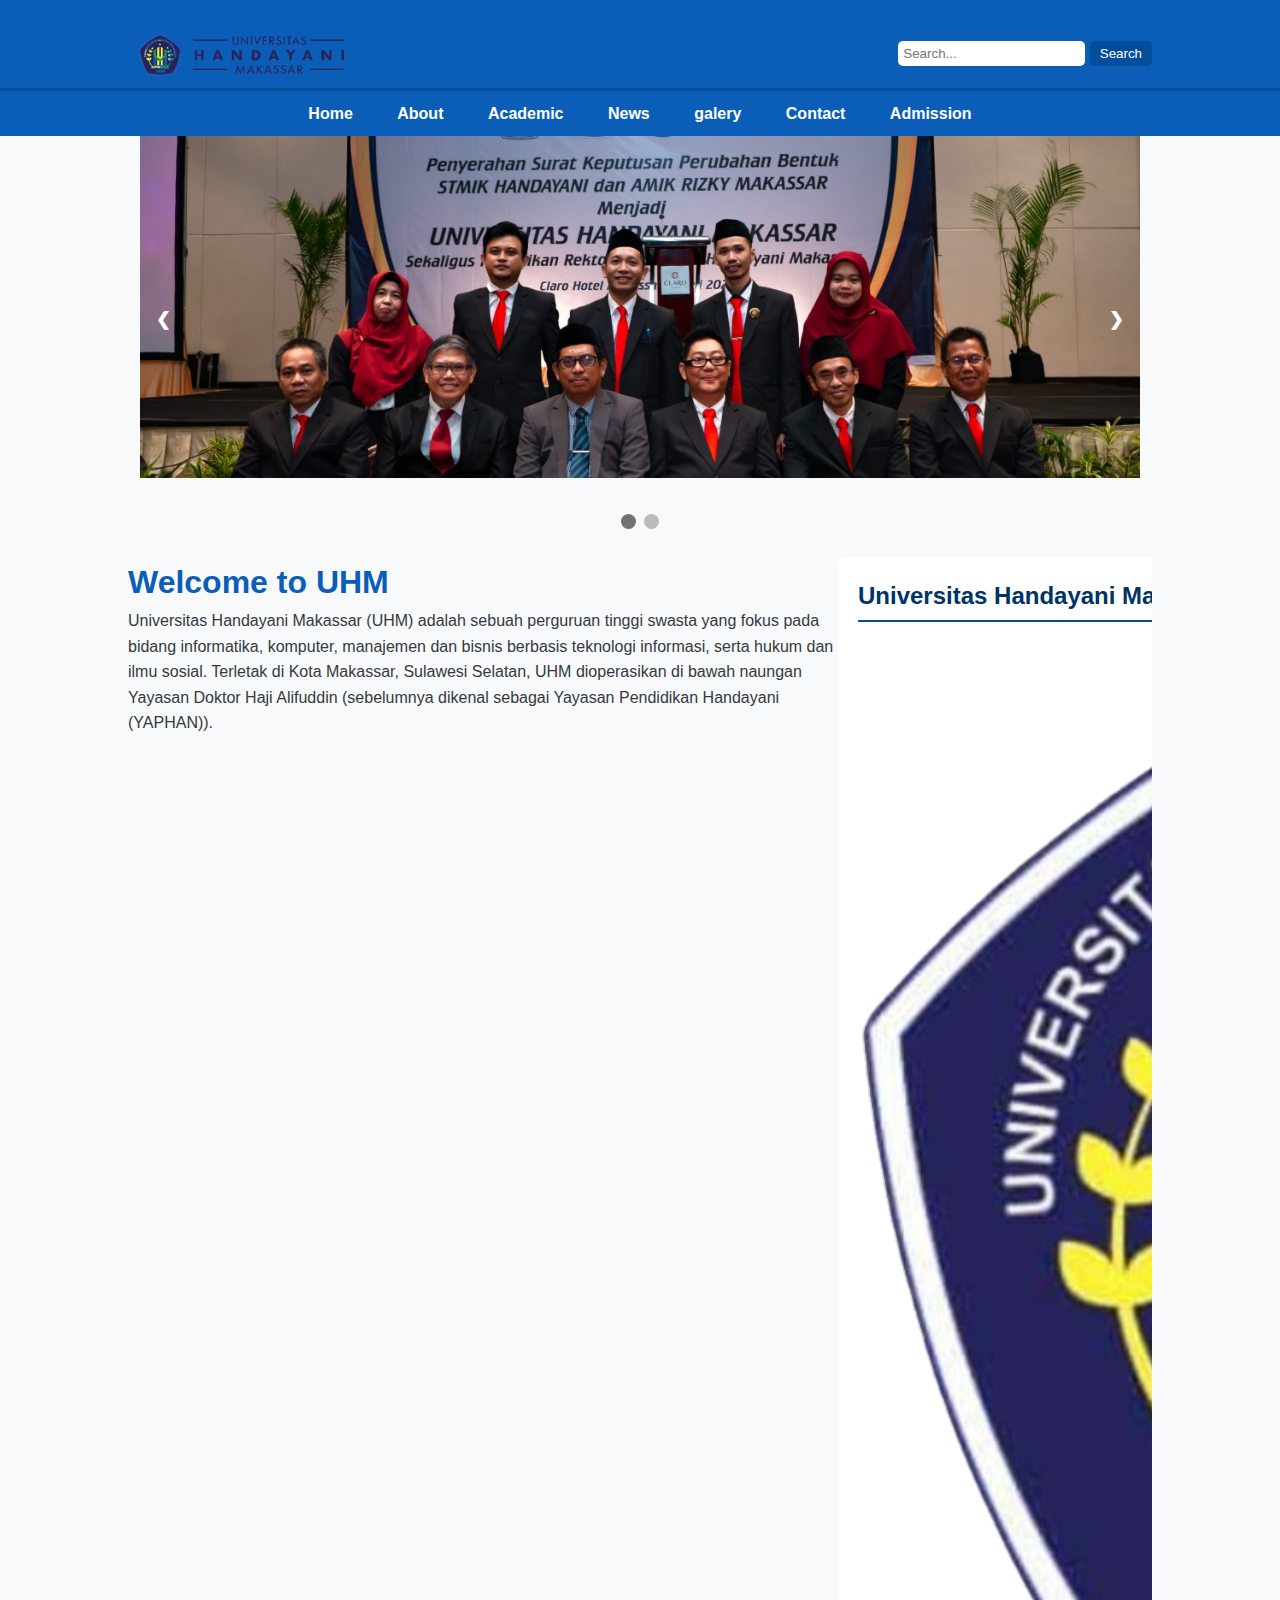
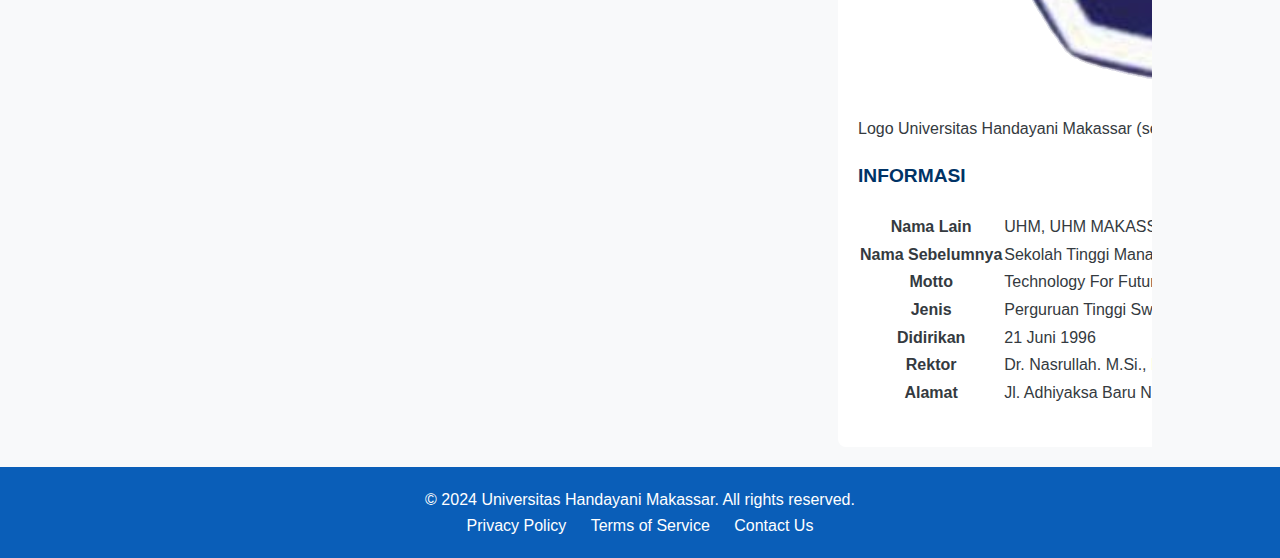
<file: index.html>
<!DOCTYPE html>
<html lang="en">
<head>
    <meta charset="UTF-8">
    <meta name="viewport" content="width=device-width, initial-scale=1.0">
    <title>UHM - Universitas Handayani Makassar</title>
    <link rel="stylesheet" href="styles.css">
</head>
<body>

    <header>
        <div class="container">
            <div class="logo">
                <a href="#"><img src="mainlogo.png" alt="UHM Logo"></a>
            </div>
            <div class="search-bar">
                <input type="text" placeholder="Search...">
                <button>Search</button>
            </div>
        </div>
    </header>

    <nav>
        <div class="container">
            <ul>
                <li><a href="index.html">Home</a></li>
                <li><a href="About/About.html">About</a></li>
                 <li><a href="Program Studi/akademik.html">Academic</a></li>
                <li><a href="#">News</a></li>
                <li><a href="#">galery</a></li>
                <li><a href="#">Contact</a></li>
                <li><a href="Pendaftaran/Pendaftaran.html">Admission</a></li>
            </ul>
        </div>
    </nav>

    <div class="slideshow-container">
        <div class="mySlides fade">
            <img src="AIM-07370-1170x400.jpg" style="width:100%">
        </div>
        <div class="mySlides fade">
            <img src="imgonline-com-ua-CompressToSize-GboxzK4LZUEzKRTO-1170x400.jpg" style="width:100%">
        </div>
        <a class="prev" onclick="plusSlides(-1)">&#10094;</a>
        <a class="next" onclick="plusSlides(1)">&#10095;</a>
    </div>
    <br>
    <div style="text-align:center">
        <span class="dot" onclick="currentSlide(1)"></span>
        <span class="dot" onclick="currentSlide(2)"></span>
    </div>

    <main>
        <div class="container">
            <div class="main-content">
                <h1>Welcome to UHM</h1>
                <p>Universitas Handayani Makassar (UHM) adalah sebuah perguruan tinggi swasta yang fokus pada bidang informatika, komputer, manajemen dan bisnis berbasis teknologi informasi, serta hukum dan ilmu sosial. Terletak di Kota Makassar, Sulawesi Selatan, UHM dioperasikan di bawah naungan Yayasan Doktor Haji Alifuddin (sebelumnya dikenal sebagai Yayasan Pendidikan Handayani (YAPHAN)).</p>
                <div class="videos">
                    <iframe width="350" height="220" src="https://www.youtube.com/embed/lsO5igRUtSo?si=m-Y9_-Y5si8-Tiiv" title="YouTube video player" frameborder="0" allow="accelerometer; autoplay; clipboard-write; encrypted-media; gyroscope; picture-in-picture" allowfullscreen></iframe>
                    <iframe width="350" height="220" src="https://www.youtube.com/embed/pchfuoHCWPA?si=LyMSXcIqsE2FTa37" title="YouTube video player" frameborder="0" allow="accelerometer; autoplay; clipboard-write; encrypted-media; gyroscope; picture-in-picture" allowfullscreen></iframe>
                </div>
            </div>
            <aside class="sidebar">
                <div class="widget">
                    <h2>Universitas Handayani Makassar</h2>
                </div>
                <div class="widget">
                    <a href="https://id.wikipedia.org/wiki/Universitas_Handayani_Makassar" target="_blank">
                    <img src="logo.png" alt="https://id.wikipedia.org/wiki/Universitas_Handayani_Makassar"></a><br>
                    <p>Logo Universitas Handayani Makassar
                        (sejak 2022)</p>
                </div>

                <div class="widget">
                    <h3>INFORMASI</h3>
                </div>

                <div class="widget">
                    <table>
                        <tr>
                            <th>Nama Lain</th>
                            <td>UHM, UHM MAKASSAR</td>
                        </tr>
                        <tr>
                            <th>Nama Sebelumnya</th>
                            <td>Sekolah Tinggi Manajemen
                                Informatika dan Komputer
                                Handayani (STMIK Handayani)</td>
                        </tr>
                        <tr>
                            <th>Motto</th>
                            <td>Technology For Future</td>
                        </tr>
                        <tr>
                            <th>Jenis</th>
                            <td>Perguruan Tinggi Swasta dan
                                Universitas Swasta
                                </td>
                        </tr>
                        <tr>
                            <th>Didirikan</th>
                            <td>21 Juni 1996</td>
                        </tr>
                        <tr>
                            <th>Rektor</th>
                            <td>Dr. Nasrullah. M.Si., M.Kom</td>
                        </tr>
                        <tr>
                            <th>Alamat</th>
                            <td>Jl. Adhiyaksa Baru No. 1,
                                Kelurahan Pandang,
                                Kecamatan Panakkukang,
                                Kota Makassar,
                                Sulawesi Selatan, Indonesia
                                </td>
                        </tr>
                    </table>
                </div>
                
            
            </aside>
        </div>
    </main>

    <footer>
        <div class="container">
            <p>&copy; 2024 Universitas Handayani Makassar. All rights reserved.</p>
            <ul>
                <li><a href="#">Privacy Policy</a></li>
                <li><a href="#">Terms of Service</a></li>
                <li><a href="#">Contact Us</a></li>
            </ul>
        </div>
    </footer>

    <script src="scripts.js"></script>
</body>
</html>
</file>
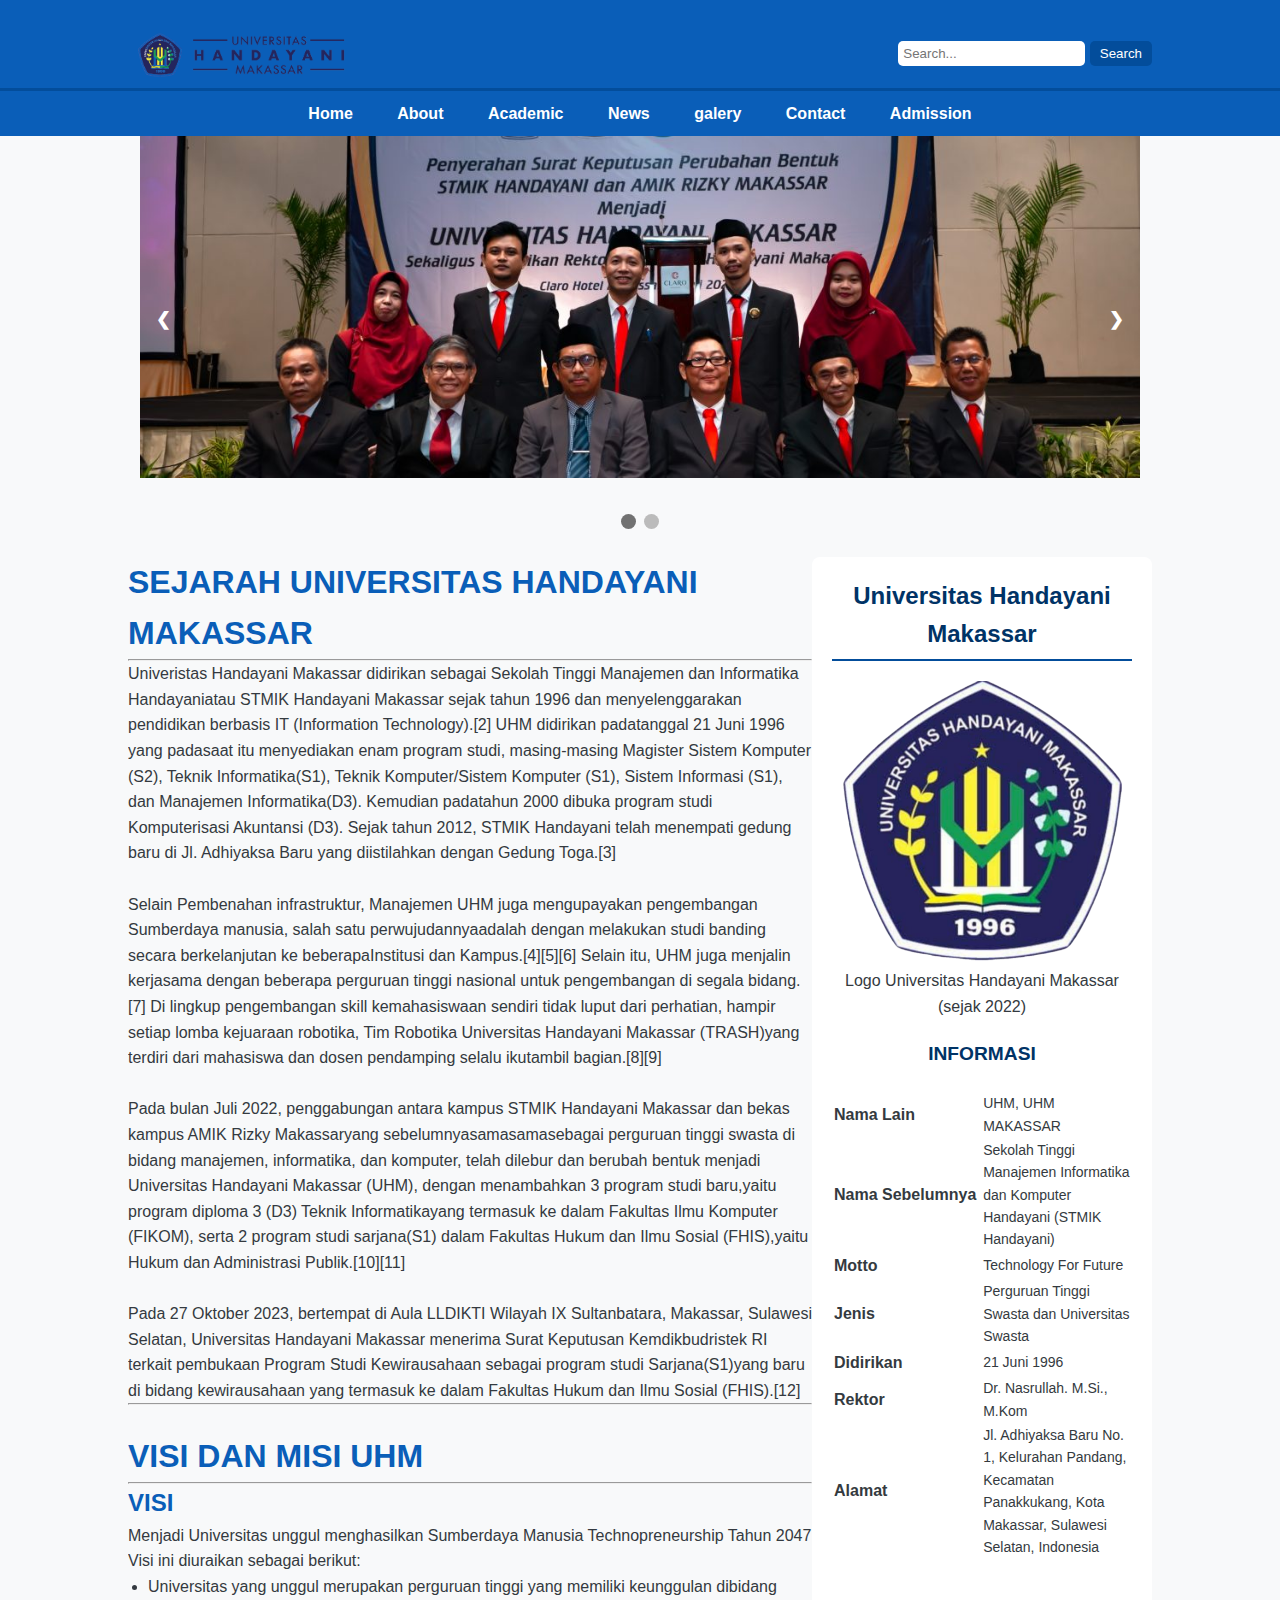
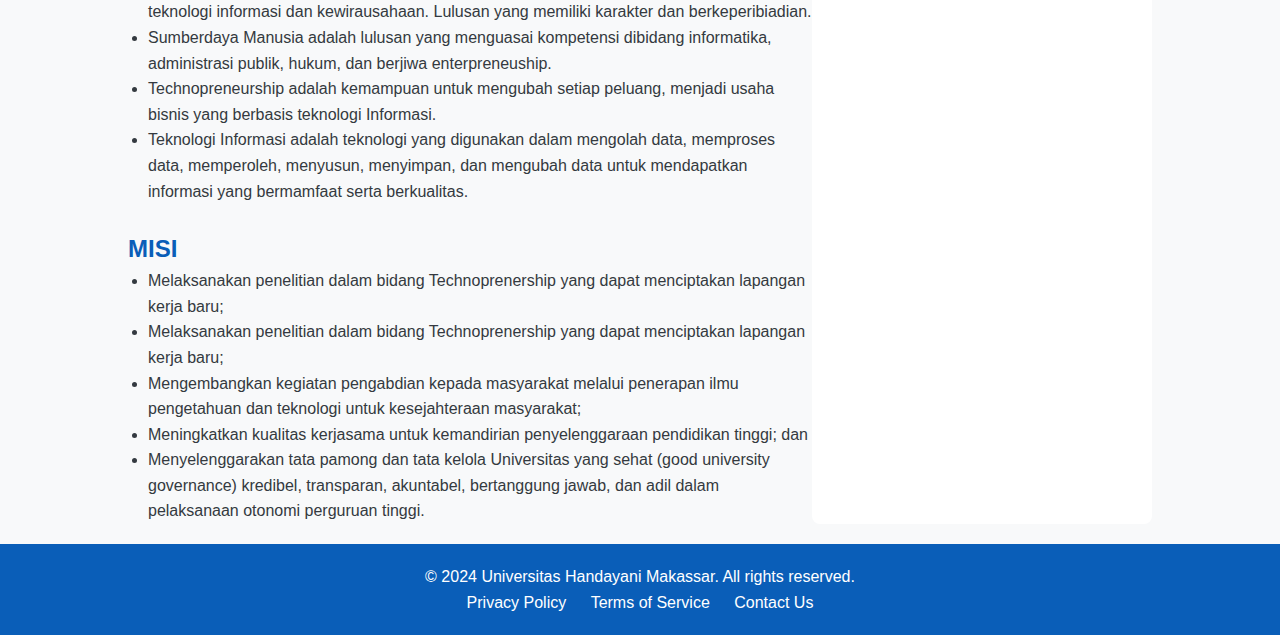
<file: About/About.html>
<!DOCTYPE html>
<html lang="en">
<head>
    <meta charset="UTF-8">
    <meta name="viewport" content="width=device-width, initial-scale=1.0">
    <title>UHM - Universitas Handayani Makassar</title>
    <link rel="stylesheet" href="styles.css">
</head>
<body>

    <header>
        <div class="container">
            <div class="logo">
                <a href="../index.html"><img src="mainlogo.png" alt="UHM Logo"></a>
            </div>
            <div class="search-bar">
                <input type="text" placeholder="Search...">
                <button>Search</button>
            </div>
        </div>
    </header>

    <nav>
        <div class="container">
            <ul>
                <li><a href="../index.html">Home</a></li>
                <li><a href="About.html">About</a></li>
                <li><a href="../Program Studi/akademik.html">Academic</a></li>
                <li><a href="#">News</a></li>
                <li><a href="#">galery</a></li>
                <li><a href="#">Contact</a></li>
                <li><a href="../Pendaftaran/Pendaftaran.html">Admission</a></li>
            </ul>
        </div>
    </nav>

    <div class="slideshow-container">
        <div class="mySlides fade">
            <img src="AIM-07370-1170x400.jpg" style="width:100%">
        </div>
        <div class="mySlides fade">
            <img src="imgonline-com-ua-CompressToSize-GboxzK4LZUEzKRTO-1170x400.jpg" style="width:100%">
        </div>
        <a class="prev" onclick="plusSlides(-1)">&#10094;</a>
        <a class="next" onclick="plusSlides(1)">&#10095;</a>
    </div>
    <br>
    <div style="text-align:center">
        <span class="dot" onclick="currentSlide(1)"></span>
        <span class="dot" onclick="currentSlide(2)"></span>
    </div>

    <main>
        <div class="container">
            <div class="main-content">
                <h1>SEJARAH UNIVERSITAS HANDAYANI MAKASSAR</h1>
                <hr>
                <p>Univeristas Handayani Makassar didirikan sebagai Sekolah Tinggi
                    Manajemen dan Informatika Handayaniatau STMIK Handayani Makassar
                    sejak tahun 1996 dan menyelenggarakan pendidikan berbasis IT (Information
                    Technology).[2] UHM didirikan padatanggal 21 Juni 1996 yang padasaat
                    itu menyediakan enam program studi, masing-masing Magister Sistem
                    Komputer (S2), Teknik Informatika(S1), Teknik Komputer/Sistem
                    Komputer (S1), Sistem Informasi (S1), dan Manajemen Informatika(D3).
                    Kemudian padatahun 2000 dibuka program studi Komputerisasi Akuntansi
                    (D3). Sejak tahun 2012, STMIK Handayani telah menempati gedung baru di
                    Jl. Adhiyaksa Baru yang diistilahkan dengan Gedung Toga.[3]</p><br>

                    <p>Selain Pembenahan infrastruktur, Manajemen UHM juga mengupayakan
                        pengembangan Sumberdaya manusia, salah satu perwujudannyaadalah
                        dengan melakukan studi banding secara berkelanjutan ke beberapaInstitusi
                        dan Kampus.[4][5][6] Selain itu, UHM juga menjalin kerjasama dengan
                        beberapa perguruan tinggi nasional untuk pengembangan di segala bidang.
                        [7] Di lingkup pengembangan skill kemahasiswaan sendiri tidak luput dari
                        perhatian, hampir setiap lomba kejuaraan robotika, Tim Robotika
                        Universitas Handayani Makassar (TRASH)yang terdiri dari mahasiswa dan
                        dosen pendamping selalu ikutambil bagian.[8][9]
                        </p><br>
                        
                        <p>Pada bulan Juli 2022, penggabungan antara kampus STMIK Handayani
                            Makassar dan bekas kampus AMIK Rizky Makassaryang sebelumnyasamasamasebagai perguruan tinggi swasta di bidang manajemen, informatika, dan
                            komputer, telah dilebur dan berubah bentuk menjadi Universitas Handayani
                            Makassar (UHM), dengan menambahkan 3 program studi baru,yaitu
                            program diploma 3 (D3) Teknik Informatikayang termasuk ke dalam
                            Fakultas Ilmu Komputer (FIKOM), serta 2 program studi sarjana(S1) dalam
                            Fakultas Hukum dan Ilmu Sosial (FHIS),yaitu Hukum dan Administrasi
                            Publik.[10][11]
                            </p><br>

                            <p>Pada 27 Oktober 2023, bertempat di Aula LLDIKTI Wilayah IX
                                Sultanbatara, Makassar, Sulawesi Selatan, Universitas Handayani Makassar
                                menerima Surat Keputusan Kemdikbudristek RI terkait pembukaan Program
                                Studi Kewirausahaan sebagai program studi Sarjana(S1)yang baru di bidang
                                kewirausahaan yang termasuk ke dalam Fakultas Hukum dan Ilmu Sosial
                                (FHIS).[12]
                                </p><hr><br>

                 <h1>VISI DAN MISI UHM</h1>
                 <hr>   
                 <h2>VISI</h2>  
                 <p>Menjadi Universitas unggul menghasilkan Sumberdaya Manusia
                    Technopreneurship Tahun 2047</p>
                  <p>  Visi ini diuraikan sebagai berikut:
                    </p>  
                    <div class="list">
                    <ul>
                        <li>Universitas yang unggul merupakan perguruan tinggi yang memiliki
                      keunggulan dibidang teknologi informasi dan kewirausahaan. Lulusan
                      yang memiliki karakter dan berkeperibiadian.
                      </li>
                        <li>Sumberdaya Manusia adalah lulusan yang menguasai kompetensi
                      dibidang informatika, administrasi publik, hukum, dan berjiwa
                      enterpreneuship.</li>
                        <li>Technopreneurship adalah kemampuan untuk mengubah setiap
                      peluang, menjadi usaha bisnis yang berbasis teknologi Informasi.</li>
                      <li>Teknologi Informasi adalah teknologi yang digunakan dalam mengolah
                      data, memproses data, memperoleh, menyusun, menyimpan, dan
                      mengubah data untuk mendapatkan informasi yang bermamfaat serta
                      berkualitas.</li>
                
                      </ul>   
                    </div><br>
                 <h2>MISI</h2>    
                    <div class="list">
                    <ul>
                        <li>Melaksanakan penelitian dalam bidang Technoprenership yang dapat
                            menciptakan lapangan kerja baru;
                      </li>
                        <li>Melaksanakan penelitian dalam bidang Technoprenership yang dapat
                            menciptakan lapangan kerja baru;
                            </li>
                        <li>Mengembangkan kegiatan pengabdian kepada masyarakat melalui penerapan
                            ilmu pengetahuan dan teknologi untuk kesejahteraan masyarakat;
                            </li>
                      <li>Meningkatkan kualitas kerjasama untuk kemandirian penyelenggaraan pendidikan
                        tinggi; dan
                        </li>
                        <li>Menyelenggarakan tata pamong dan tata kelola Universitas yang sehat (good
                            university governance) kredibel, transparan, akuntabel, bertanggung jawab, dan
                            adil dalam pelaksanaan otonomi perguruan tinggi.
                            </li>
                
                      </ul>   
                    </div>


            </div>
            <aside class="sidebar">
                <div class="widget">
                    <h2>Universitas Handayani Makassar</h2>
                </div>
                <div class="widget">
                    <a href="https://id.wikipedia.org/wiki/Universitas_Handayani_Makassar" target="_blank">
                    <img src="logo.png" alt="https://id.wikipedia.org/wiki/Universitas_Handayani_Makassar"></a><br>
                    <p>Logo Universitas Handayani Makassar
                        (sejak 2022)</p>
                </div>

                <div class="widget">
                    <h3>INFORMASI</h3>
                </div>

                <div class="widget">
                    <table>
                        <tr>
                            <th>Nama Lain</th>
                            <td>UHM, UHM MAKASSAR</td>
                        </tr>
                        <tr>
                            <th>Nama Sebelumnya</th>
                            <td>Sekolah Tinggi Manajemen
                                Informatika dan Komputer
                                Handayani (STMIK Handayani)</td>
                        </tr>
                        <tr>
                            <th>Motto</th>
                            <td>Technology For Future</td>
                        </tr>
                        <tr>
                            <th>Jenis</th>
                            <td>Perguruan Tinggi Swasta dan
                                Universitas Swasta
                                </td>
                        </tr>
                        <tr>
                            <th>Didirikan</th>
                            <td>21 Juni 1996</td>
                        </tr>
                        <tr>
                            <th>Rektor</th>
                            <td>Dr. Nasrullah. M.Si., M.Kom</td>
                        </tr>
                        <tr>
                            <th>Alamat</th>
                            <td>Jl. Adhiyaksa Baru No. 1,
                                Kelurahan Pandang,
                                Kecamatan Panakkukang,
                                Kota Makassar,
                                Sulawesi Selatan, Indonesia
                                </td>
                        </tr>
                    </table>
                </div>
                
            
            </aside>
        </div>
    </main>

    <footer>
        <div class="container">
            <p>&copy; 2024 Universitas Handayani Makassar. All rights reserved.</p>
            <ul>
                <li><a href="#">Privacy Policy</a></li>
                <li><a href="#">Terms of Service</a></li>
                <li><a href="#">Contact Us</a></li>
            </ul>
        </div>
    </footer>

    <script src="scripts.js"></script>
</body>
</html>
</file>
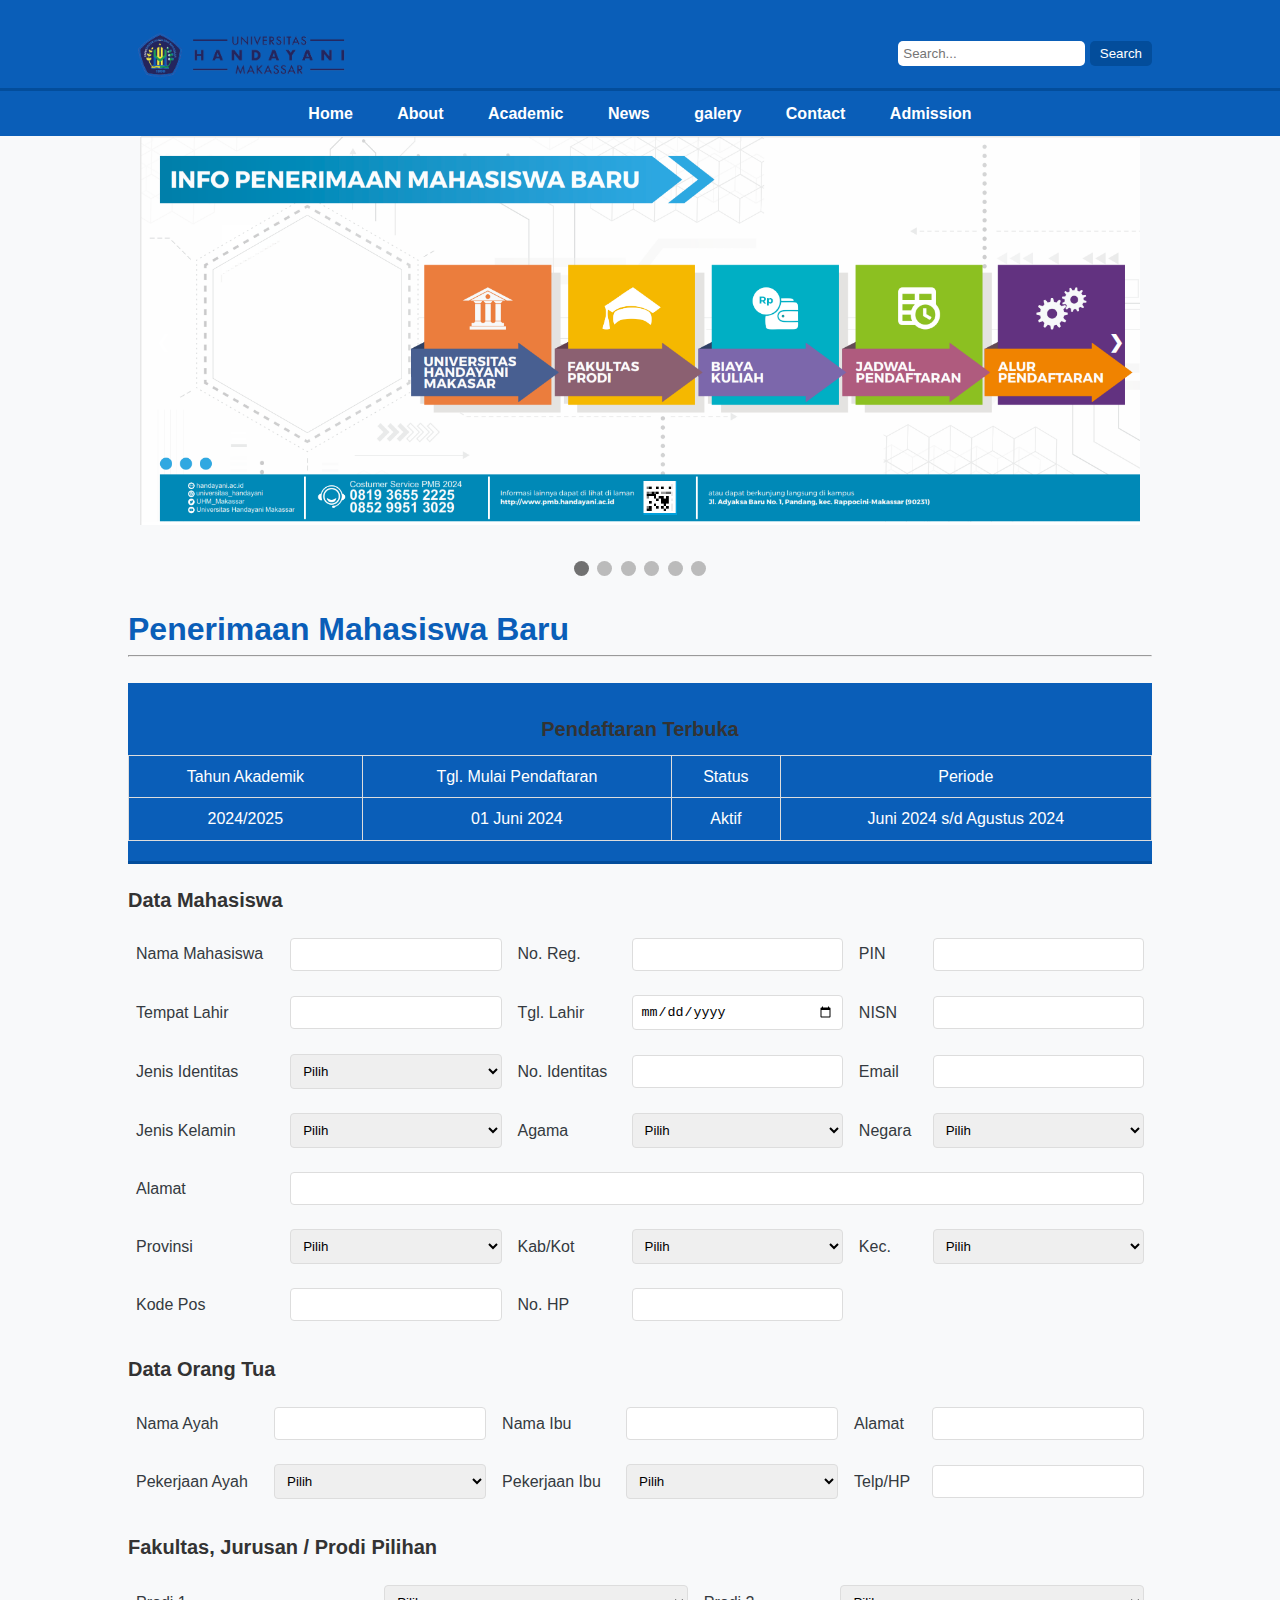
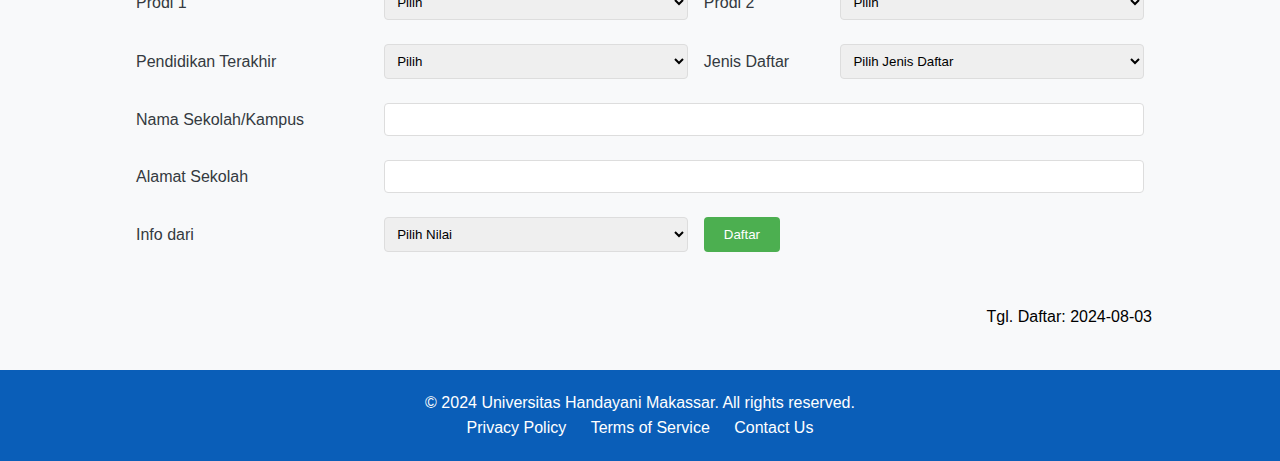
<file: Pendaftaran/Pendaftaran.html>
<!DOCTYPE html>
<html lang="en">
<head>
    <meta charset="UTF-8">
    <meta name="viewport" content="width=device-width, initial-scale=1.0">
    <title>UHM - Universitas Handayani Makassar</title>
    <link rel="stylesheet" href="styles.css">
</head>
<body>

    <header>
        <div class="container">
            <div class="logo">
                <a href="#"><img src="mainlogo.png" alt="UHM Logo"></a>
            </div>
            <div class="search-bar">
                <input type="text" placeholder="Search...">
                <button>Search</button>
            </div>
        </div>
    </header>

    <nav>
        <div class="container">
            <ul>
                <li><a href="../index.html">Home</a></li>
                <li><a href="../About/About.html">About</a></li>
                <li><a href="../Program Studi/akademik.html">Academic</a></li>
                <li><a href="#">News</a></li>
                <li><a href="#">galery</a></li>
                <li><a href="#">Contact</a></li>
                <li><a href="Pendaftaran.html">Admission</a></li>
            </ul>
        </div>
    </nav>

    <div class="slideshow-container">
        <div class="mySlides fade">
            <img src="1.jpg" style="width:100%">
        </div>
        <div class="mySlides fade">
            <img src="2.jpg" style="width:100%">
        </div>
        <div class="mySlides fade">
            <img src="3.jpg" style="width:100%">
        </div>
        <div class="mySlides fade">
            <img src="4.jpg" style="width:100%">
        </div>
        <div class="mySlides fade">
            <img src="5.jpg" style="width:100%">
        </div>
        <div class="mySlides fade">
            <img src="6.jpg" style="width:100%">
        </div>
        <a class="prev" onclick="plusSlides(-1)">&#10094;</a>
        <a class="next" onclick="plusSlides(1)">&#10095;</a>
    </div>
    <br>
    <div style="text-align:center">
        <span class="dot" onclick="currentSlide(1)"></span>
        <span class="dot" onclick="currentSlide(2)"></span>
        <span class="dot" onclick="currentSlide(3)"></span>
        <span class="dot" onclick="currentSlide(4)"></span>
        <span class="dot" onclick="currentSlide(5)"></span>
        <span class="dot" onclick="currentSlide(6)"></span>
    </div>

    <main>
        <div class="container">
            <div class="main-content">
                <h1>Penerimaan Mahasiswa Baru</h1><hr><br>
                <header>
                    <h2>Pendaftaran Terbuka</h2>
                    <table class="header-table">
                        <tr>
                            <td>Tahun Akademik</td>
                            <td>Tgl. Mulai Pendaftaran</td>
                            <td>Status</td>
                            <td>Periode</td>
                        </tr>
                        <tr>
                            <td>2024/2025</td>
                            <td>01 Juni 2024</td>
                            <td>Aktif</td>
                            <td>Juni 2024 s/d Agustus 2024</td>
                        </tr>
                    </table>
                </header>
                <section>
                    <h2>Data Mahasiswa</h2>
                    <form>
                        <table class="form-table">
                            <tr>
                                <td><label for="nama-mahasiswa">Nama Mahasiswa</label></td>
                                <td><input type="text" id="nama-mahasiswa" name="nama-mahasiswa"></td>
                                <td><label for="no-reg">No. Reg.</label></td>
                                <td><input type="text" id="no-reg" name="no-reg"></td>
                                <td><label for="pin">PIN</label></td>
                                <td><input type="text" id="pin" name="pin"></td>
                            </tr>
                            <tr>
                                <td><label for="tempat-lahir">Tempat Lahir</label></td>
                                <td><input type="text" id="tempat-lahir" name="tempat-lahir"></td>
                                <td><label for="tgl-lahir">Tgl. Lahir</label></td>
                                <td><input type="date" id="tgl-lahir" name="tgl-lahir"></td>
                                <td><label for="nisn">NISN</label></td>
                                <td><input type="text" id="nisn" name="nisn"></td>
                            </tr>
                            <tr>
                                <td><label for="jenis-identitas">Jenis Identitas</label></td>
                                <td>
                                    <select id="jenis-identitas" name="jenis-identitas">
                                        <option>Pilih</option>
                                        <option>KTP</option>
                                        <option>SIM</option>
                                        <option>Passport</option>
                                    </select>
                                </td>
                                <td><label for="no-identitas">No. Identitas</label></td>
                                <td><input type="text" id="no-identitas" name="no-identitas"></td>
                                <td><label for="email">Email</label></td>
                                <td><input type="email" id="email" name="email"></td>
                            </tr>
                            <tr>
                                <td><label for="jenis-kelamin">Jenis Kelamin</label></td>
                                <td>
                                    <select id="jenis-kelamin" name="jenis-kelamin">
                                        <option>Pilih</option>
                                        <option>Laki-laki</option>
                                        <option>Perempuan</option>
                                    </select>
                                </td>
                                <td><label for="agama">Agama</label></td>
                                <td>
                                    <select id="agama" name="agama">
                                        <option>Pilih</option>
                                        <option>Islam</option>
                                        <option>Kristen</option>
                                        <option>Katholik</option>
                                        <option>Hindu</option>
                                        <option>Budha</option>
                                        <option>Konghucu</option>
                                    </select>
                                </td>
                                <td><label for="negara">Negara</label></td>
                                <td>
                                    <select id="negara" name="negara">
                                        <option>Pilih</option>
                                        <option>Indonesia</option>
                                        <option>Malaysia</option>
                                        <option>Singapura</option>
                                    </select>
                                </td>
                            </tr>
                            <tr>
                                <td><label for="alamat">Alamat</label></td>
                                <td colspan="5"><input type="text" id="alamat" name="alamat"></td>
                            </tr>
                            <tr>
                                <td><label for="provinsi">Provinsi</label></td>
                                <td>
                                    <select id="provinsi" name="provinsi">
                                        <option>Pilih</option>
                                        <option>Sulawesi Selatan</option>
                                        <option>Sulawesi Tenggara</option>
                                        <option>Sulawesi Tengah</option>
                                        <option>Sulawesi Utara</option>
                                        <option>Sulawesi Barat</option>
                                        <option>Gorontalo</option>
                                    </select>
                                </td>
                                <td><label for="kabkot">Kab/Kot</label></td>
                                <td>
                                    <select id="kabkot" name="kabkot">
                                        <option>Pilih</option>
                                        <option>Makassar</option>
                                        <option>Gowa</option>
                                        <option>Takalar</option>
                                    </select>
                                </td>
                                <td><label for="kecamatan">Kec.</label></td>
                                <td>
                                    <select id="kecamatan" name="kecamatan">
                                        <option>Pilih</option>
                                        <option>Panakkukang</option>
                                        <option>Pattallassang</option>
                                        <option>Parangloe</option>
                                    </select>
                                </td>
                            </tr>
                            <tr>
                                <td><label for="kode-pos">Kode Pos</label></td>
                                <td><input type="text" id="kode-pos" name="kode-pos"></td>
                                <td><label for="no-hp">No. HP</label></td>
                                <td><input type="text" id="no-hp" name="no-hp"></td>
                            </tr>
                        </table>
                    </form>
                </section>
                <section>
                    <h2>Data Orang Tua</h2>
                    <form>
                        <table class="form-table">
                            <tr>
                                <td><label for="nama-ayah">Nama Ayah</label></td>
                                <td><input type="text" id="nama-ayah" name="nama-ayah"></td>
                                <td><label for="nama-ibu">Nama Ibu</label></td>
                                <td><input type="text" id="nama-ibu" name="nama-ibu"></td>
                                <td><label for="alamat-ortu">Alamat</label></td>
                                <td><input type="text" id="alamat-ortu" name="alamat-ortu"></td>
                            </tr>
                            <tr>
                                <td><label for="pekerjaan-ayah">Pekerjaan Ayah</label></td>
                                <td>
                                    <select id="pekerjaan-ayah" name="pekerjaan-ayah">
                                        <option>Pilih</option>
                                        <option>Petani</option>
                                        <option>Guru</option>
                                        <option>TNI</option>
                                    </select>
                                </td>
                                <td><label for="pekerjaan-ibu">Pekerjaan Ibu</label></td>
                                <td>
                                    <select id="pekerjaan-ibu" name="pekerjaan-ibu">
                                        <option>Pilih</option>
                                        <option>Ibu Rumah Tangga</option>
                                        <option>Guru</option>
                                    </select>
                                </td>
                                <td><label for="no-hp-ortu">Telp/HP</label></td>
                                <td><input type="text" id="no-hp-ortu" name="no-hp-ortu"></td>
                            </tr>
                        </table>
                    </form>
                </section>
                <section>
                    <h2>Fakultas, Jurusan / Prodi Pilihan</h2>
                    <form>
                        <table class="form-table">
                            <tr>
                                <td><label for="prodi-1">Prodi 1</label></td>
                                <td>
                                    <select id="prodi-1" name="prodi-1">
                                        <option>Pilih</option>
                                        <option>Sistem Komputer (S2)</option>
                                        <option>Teknik Informatika (S1)</option>
                                        <option>Sistem Komputer (S1)</option>
                                        <option>Sistem Informasi (S1)</option>
                                        <option>Pend. Teknologi Informasi (S1)</option>
                                        <option>Hukum (S1)</option>
                                        <option>Administrasi Publik (S1)</option>
                                        <option>Kewirausahaan (S1)</option>
                                        <option>Teknik Informatika (D3)</option>
                                        <option>Komputerisasi Akuntansi (D3)</option>
                                        <option>Manajemen Informatika (D3)</option>
                                    
                                    </select>
                                </td>
                                <td><label for="prodi-2">Prodi 2</label></td>
                                <td>
                                    <select id="prodi-2" name="prodi-2">
                                        <option>Pilih</option>
                                        <option>Sistem Komputer (S2)</option>
                                        <option>Teknik Informatika (S1)</option>
                                        <option>Sistem Komputer (S1)</option>
                                        <option>Sistem Informasi (S1)</option>
                                        <option>Pend. Teknologi Informasi (S1)</option>
                                        <option>Hukum (S1)</option>
                                        <option>Administrasi Publik (S1)</option>
                                        <option>Kewirausahaan (S1)</option>
                                        <option>Teknik Informatika (D3)</option>
                                        <option>Komputerisasi Akuntansi (D3)</option>
                                        <option>Manajemen Informatika (D3)</option>
                                    </select>
                                </td>
                            </tr>
                            <tr>
                                <td><label for="pendidikan-terakhir">Pendidikan Terakhir</label></td>
                                <td>
                                    <select id="pendidikan-terakhir" name="pendidikan-terakhir">
                                        <option>Pilih</option>
                                        <option>SMA/MA</option>
                                        <option>SMK</option>
                                        <option>D3</option>
                                        <option>S1</option>
                                        <option>Lainnya</option>
                                    </select>
                                </td>
                                <td><label for="jenis-daftar">Jenis Daftar</label></td>
                                <td>
                                    <select id="jenis-daftar" name="jenis-daftar">
                                        <option>Pilih Jenis Daftar</option>
                                        <option>Peserta Didik Baru</option>
                                        <option>Pindahan</option>
                                        <option>Lanjut Semester</option>
                                        <option>Pindahan Alih Bentuk</option>
                                        <option>Alih Jenjang</option>
                                        <option>RPL Perolehan SKS</option>
                                        <option>Pendidikan Non Gelar</option>
                                        <option>Fast Track</option>
                                        <option>RPL Transfer SKS</option>
                                    </select>
                                </td>
                            </tr>
                            <tr>
                                <td><label for="nama-sekolah">Nama Sekolah/Kampus</label></td>
                                <td colspan="3"><input type="text" id="nama-sekolah" name="nama-sekolah"></td>
                            </tr>
                            <tr>
                                <td><label for="alamat-sekolah">Alamat Sekolah</label></td>
                                <td colspan="3"><input type="text" id="alamat-sekolah" name="alamat-sekolah"></td>
                            </tr>
                            <tr>
                                <td><label for="info-dari">Info dari</label></td>
                                <td>
                                    <select id="info-dari" name="info-dari">
                                        <option>Pilih Nilai</option>
                                        <option>Surat Kabar</option>
                                        <option>Internet</option>
                                        <option>Teman</option>
                                        <option>Staff PMB</option>
                                        <option>Staff</option>
                                        <option>Iklan</option>
                                    </select>
                                </td>
                                <td colspan="2"><button type="submit">Daftar</button></td>
                            </tr>
                        </table>
                    </form>
                </section>
                <footer>
                    <p>Tgl. Daftar: 2024-08-03</p>
                </footer>
            </div>
        </div>
    </main>

    <footer>
        <div class="container">
            <p>&copy; 2024 Universitas Handayani Makassar. All rights reserved.</p>
            <ul>
                <li><a href="#">Privacy Policy</a></li>
                <li><a href="#">Terms of Service</a></li>
                <li><a href="#">Contact Us</a></li>
            </ul>
        </div>
    </footer>

    <script src="scripts.js"></script>
</body>
</html>
</file>
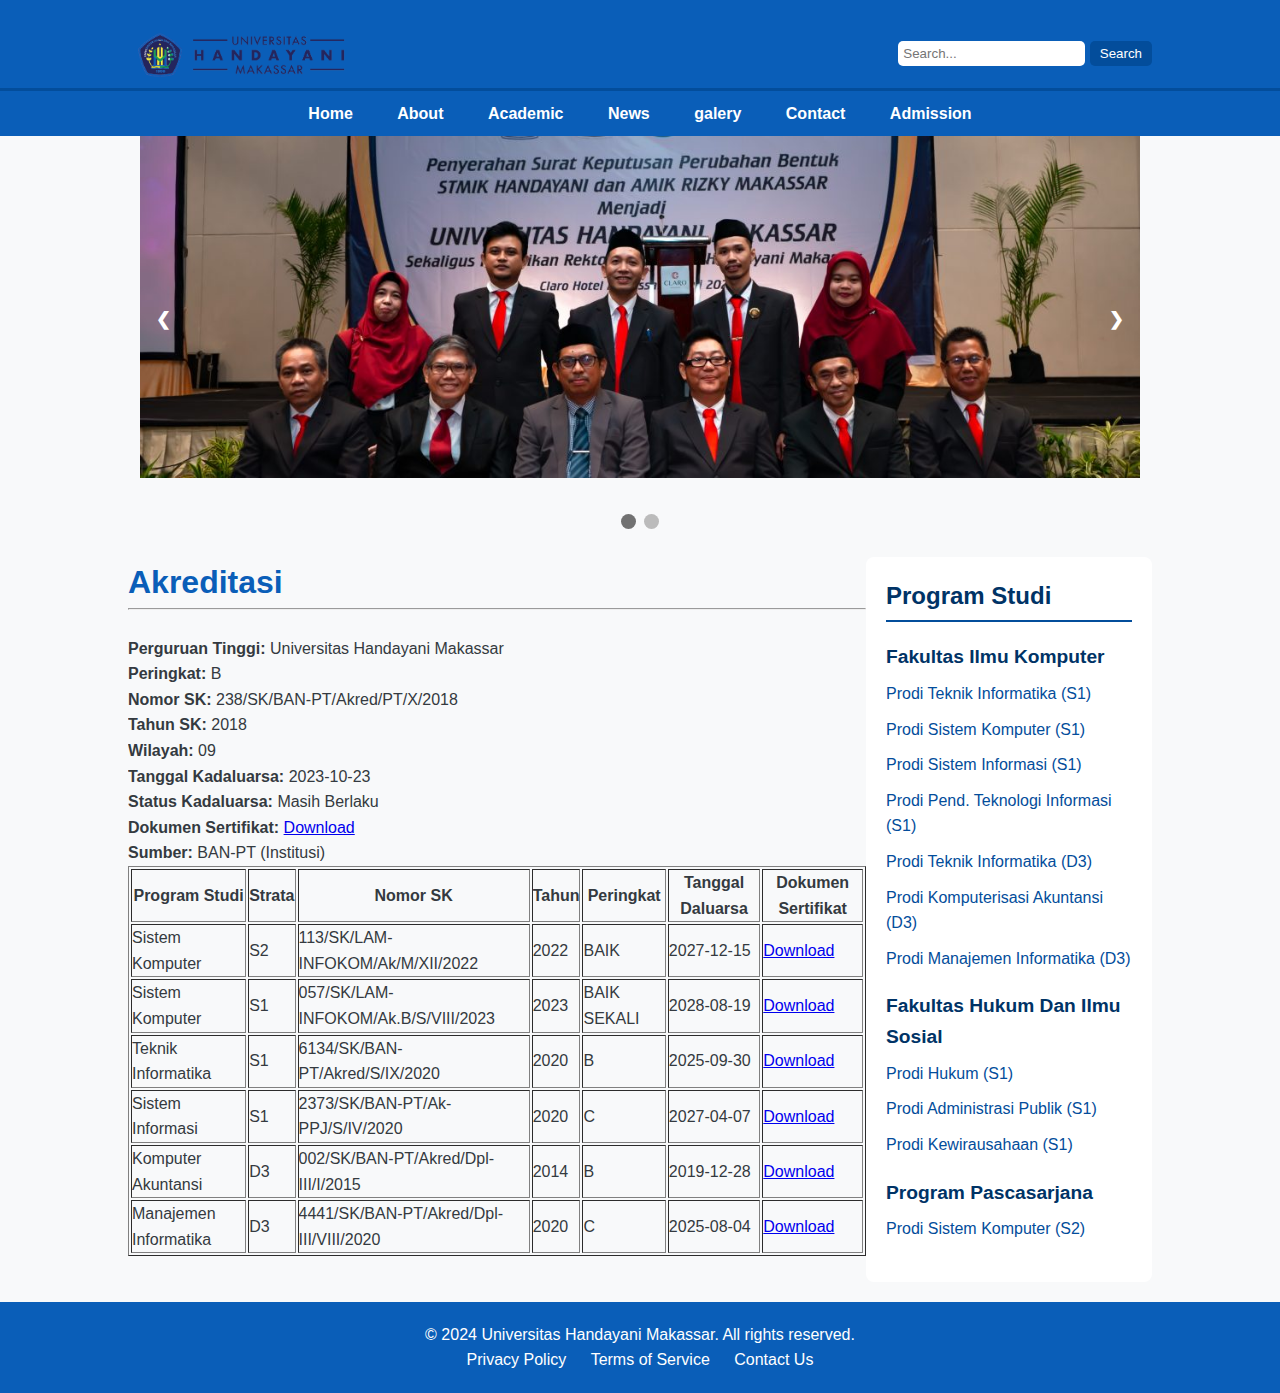
<file: Program Studi/akademik.html>
<!DOCTYPE html>
<html lang="en">
<head>
    <meta charset="UTF-8">
    <meta name="viewport" content="width=device-width, initial-scale=1.0">
    <title>UHM - Universitas Handayani Makassar</title>
    <link rel="stylesheet" href="styles.css">
</head>
<body>

    <header>
        <div class="container">
            <div class="logo">
                <a href="#"><img src="mainlogo.png" alt="UHM Logo"></a>
            </div>
            <div class="search-bar">
                <input type="text" placeholder="Search...">
                <button>Search</button>
            </div>
        </div>
    </header>

    <nav>
        <div class="container">
            <ul>
                <li><a href="../index.html">Home</a></li>
                <li><a href="../About/About.html">About</a></li>
                <li><a href="akademik.html">Academic</a></li>
                <li><a href="#">News</a></li>
                <li><a href="#">galery</a></li>
                <li><a href="#">Contact</a></li>
               <li><a href="../Pendaftaran/Pendaftaran.html">Admission</a></li>
            </ul>
        </div>
    </nav>

    <div class="slideshow-container">
        <div class="mySlides fade">
            <img src="AIM-07370-1170x400.jpg" style="width:100%">
        </div>
        <div class="mySlides fade">
            <img src="imgonline-com-ua-CompressToSize-GboxzK4LZUEzKRTO-1170x400.jpg" style="width:100%">
        </div>
        <a class="prev" onclick="plusSlides(-1)">&#10094;</a>
        <a class="next" onclick="plusSlides(1)">&#10095;</a>
    </div>
    <br>
    <div style="text-align:center">
        <span class="dot" onclick="currentSlide(1)"></span>
        <span class="dot" onclick="currentSlide(2)"></span>
    </div>

    <main>
        <div class="container">
            <div class="main-content">
                <h1>Akreditasi</h1><hr> 
                <br>   
                <section class="info">
                    <p><strong>Perguruan Tinggi:</strong> Universitas Handayani Makassar</p>
                    <p><strong>Peringkat:</strong> B</p>
                    <p><strong>Nomor SK:</strong> 238/SK/BAN-PT/Akred/PT/X/2018</p>
                    <p><strong>Tahun SK:</strong> 2018</p>
                    <p><strong>Wilayah:</strong> 09</p>
                    <p><strong>Tanggal Kadaluarsa:</strong> 2023-10-23</p>
                    <p><strong>Status Kadaluarsa:</strong> Masih Berlaku</p>
                    <p><strong>Dokumen Sertifikat:</strong> <a href="#">Download</a></p>
                    <p><strong>Sumber:</strong> BAN-PT (Institusi)</p>
                </section>
                <table class="accreditation-table" border="1px">
                    <thead>
                        <tr>
                            <th>Program Studi</th>
                            <th>Strata</th>
                            <th>Nomor SK</th>
                            <th>Tahun</th>
                            <th>Peringkat</th>
                            <th>Tanggal Daluarsa</th>
                            <th>Dokumen Sertifikat</th>
                        </tr>
                    </thead>
                    <tbody>
                        <tr>
                            <td>Sistem Komputer</td>
                            <td>S2</td>
                            <td>113/SK/LAM-INFOKOM/Ak/M/XII/2022</td>
                            <td>2022</td>
                            <td>BAIK</td>
                            <td>2027-12-15</td>
                            <td><a href="#">Download</a></td>
                        </tr>
                        <tr>
                            <td>Sistem Komputer</td>
                            <td>S1</td>
                            <td>057/SK/LAM-INFOKOM/Ak.B/S/VIII/2023</td>
                            <td>2023</td>
                            <td>BAIK SEKALI</td>
                            <td>2028-08-19</td>
                            <td><a href="#">Download</a></td>
                        </tr>
                        <tr>
                            <td>Teknik Informatika</td>
                            <td>S1</td>
                            <td>6134/SK/BAN-PT/Akred/S/IX/2020</td>
                            <td>2020</td>
                            <td>B</td>
                            <td>2025-09-30</td>
                            <td><a href="#">Download</a></td>
                        </tr>
                        <tr>
                            <td>Sistem Informasi</td>
                            <td>S1</td>
                            <td>2373/SK/BAN-PT/Ak-PPJ/S/IV/2020</td>
                            <td>2020</td>
                            <td>C</td>
                            <td>2027-04-07</td>
                            <td><a href="#">Download</a></td>
                        </tr>
                        <tr>
                            <td>Komputer Akuntansi</td>
                            <td>D3</td>
                            <td>002/SK/BAN-PT/Akred/Dpl-III/I/2015</td>
                            <td>2014</td>
                            <td>B</td>
                            <td>2019-12-28</td>
                            <td><a href="#">Download</a></td>
                        </tr>
                        <tr>
                            <td>Manajemen Informatika</td>
                            <td>D3</td>
                            <td>4441/SK/BAN-PT/Akred/Dpl-III/VIII/2020</td>
                            <td>2020</td>
                            <td>C</td>
                            <td>2025-08-04</td>
                            <td><a href="#">Download</a></td>
                        </tr>
                    </tbody>
                </table>
            </div>
           
           
           
           
           
            <aside class="sidebar">
                <div class="widget">
                    <h2>Program Studi</h2>
                </div>
                <div class="widget">
                    <h3>Fakultas Ilmu Komputer</h3>
                    <ul>
                        <li><a href="#">Prodi Teknik Informatika (S1)</a></li>
                        <li><a href="#">Prodi Sistem Komputer (S1)</a></li>
                        <li><a href="#">Prodi Sistem Informasi (S1)</a></li>
                        <li><a href="#">Prodi Pend. Teknologi Informasi (S1)</a></li>
                        <li><a href="#">Prodi Teknik Informatika (D3)</a></li>
                        <li><a href="#">Prodi Komputerisasi Akuntansi (D3)</a></li>
                        <li><a href="#">Prodi Manajemen Informatika (D3)</a></li>
                    </ul>
                </div>
                <div class="widget">
                    <h3>Fakultas Hukum Dan Ilmu Sosial</h3>
                    <ul>
                        <li><a href="#">Prodi Hukum (S1)</a></li>
                        <li><a href="#">Prodi Administrasi Publik (S1)</a></li>
                        <li><a href="#">Prodi Kewirausahaan (S1)</a></li>
                    </ul>
                </div>
                <div class="widget">
                    <h3>Program Pascasarjana</h3>
                    <ul>
                        <li><a href="#">Prodi Sistem Komputer (S2)</a></li>
                    </ul>
                </div>
            
            </aside>
        </div>
    </main>

    <footer>
        <div class="container">
            <p>&copy; 2024 Universitas Handayani Makassar. All rights reserved.</p>
            <ul>
                <li><a href="#">Privacy Policy</a></li>
                <li><a href="#">Terms of Service</a></li>
                <li><a href="#">Contact Us</a></li>
            </ul>
        </div>
    </footer>

    <script src="scripts.js"></script>
</body>
</html>
</file>
<file: About/styles.css>
* {
  margin: 0;
  padding: 0;
  box-sizing: border-box;
}


:root {
  --primary-color: #0a5eb8;
  --secondary-color: #6c757d;
  --background-color: #f8f9fa;
  --text-color: #343a40;
  --accent-color: #034d9b;
}


body {
  font-family: Arial, sans-serif;
  line-height: 1.6;
  background-color: var(--background-color);
  color: var(--text-color);
}


.container {
  width: 80%;
  margin: 0 auto;
  overflow: hidden;
}


header {
  background: var(--primary-color);
  color: #ffffff;
  padding-top: 30px;
  min-height: 70px;
  border-bottom: var(--accent-color) 3px solid;
}

header .logo {
  float: left;
}

header .logo img {
  height: 50px;
}

header .search-bar {
  float: right;
  margin-top: 10px;
}

header .search-bar input {
  padding: 5px;
  border: none;
  border-radius: 5px;
}

header .search-bar button {
  padding: 5px 10px;
  background: var(--accent-color);
  border: none;
  color: #ffffff;
  border-radius: 5px;
  cursor: pointer;
}


nav {
  background: var(--primary-color);
  color: #ffffff;
  padding: 10px 0;
}

nav ul {
  list-style: none;
  text-align: center;
}

nav ul li {
  display: inline;
  margin: 0 20px;
}

nav ul li a {
  color: #ffffff;
  text-decoration: none;
  font-weight: bold;
}


main .container {
  display: flex;
  justify-content: space-between;
  margin-top: 20px;
}

main .main-content {
  flex: 3;
}

main .main-content h1 {
  color: var(--primary-color);
}

main .main-content h2{
  color: var(--primary-color);
}

main .main-content .list ul {
  list-style-type: disc;
  padding-left: 20px; 
}


main .sidebar {
  flex: 1;
  background: #ffffff;
  padding: 20px;
  border-radius: 8px;
}

main .sidebar .widget {
  margin-bottom: 20px;
}


main .sidebar .widget h2 {
  color: var(--primary-color);
  border-bottom: 2px solid var(--accent-color);
  padding-bottom: 5px;
  margin-bottom: 10px;
  text-align: center;
}

main .sidebar .widget h2 {
  font-size: 1.5em;
  margin-bottom: 10px;
  color: #003366; 
}
main .sidebar .widget img{
  width: 280px;
  height: 280px;
  margin-left: 10px;
  margin-right: 10px;
}

main .sidebar .widget h3 {
  font-size: 1.2em;
  margin-bottom: 8px;
  color: #003366;
  text-align: center;
}

main .sidebar .widget p{
  text-align: center;
}

main .sidebar .widget table th{
  width: 150px;
  text-align: left;
  
}

main .sidebar .widget table td{
  width: 150px;
  text-align: left;
  font-size: 14px;
}

footer {
  background: var(--primary-color);
  color: #ffffff;
  text-align: center;
  padding: 20px 0;
  margin-top: 20px;
}

footer ul {
  list-style: none;
}

footer ul li {
  display: inline;
  margin: 0 10px;
}

footer ul li a {
  color: #ffffff;
  text-decoration: none;
}

.slideshow-container {
  position: relative;
  max-width: 1000px;
  margin: auto;
}

.mySlides {
  display: none;
}


.prev, .next {
  cursor: pointer;
  position: absolute;
  top: 50%;
  width: auto;
  padding: 16px;
  margin-top: -22px;
  color: white;
  font-weight: bold;
  font-size: 18px;
  transition: 30s ease;
  border-radius: 0 3px 3px 0;
  user-select: none;
}


.next {
  right: 0;
  border-radius: 3px 0 0 3px;
}


.prev:hover, .next:hover {
  background-color: rgba(0,0,0,0.8);
}

.text {
  color: #f2f2f2;
  font-size: 15px;
  padding: 8px 12px;
  position: absolute;
  bottom: 8px;
  width: 100%;
  text-align: center;
}


.numbertext {
  color: #f2f2f2;
  font-size: 12px;
  padding: 8px 12px;
  position: absolute;
  top: 0;
}


.dot {
  cursor: pointer;
  height: 15px;
  width: 15px;
  margin: 0 2px;
  background-color: #bbb;
  border-radius: 50%;
  display: inline-block;
  transition: background-color 0.6s ease;
}

.active, .dot:hover {
  background-color: #717171;
}


.fade {
  -webkit-animation-name: fade;
  -webkit-animation-duration: 1.5s;
  animation-name: fade;
  animation-duration: 1.5s;
}

@-webkit-keyframes fade {
  from {opacity: .4}
  to {opacity: 1}
}

@keyframes fade {
  from {opacity: .4}
  to {opacity: 1}
}

.container {
  width: 80%;
  margin: 0 auto;
}


@media (max-width: 768px) {
  .container {
      width: 100%;
      padding: 0 10px;
  }
  header .logo, header .search-bar {
      float: none;
      text-align: center;
  }
  nav ul {
      display: flex;
      flex-direction: column;
  }
  .videos {
      flex-direction: column;
  }
  .videos iframe {
      margin-bottom: 10px;
  }
}
</file>
<file: styles.css>
/* Reset CSS */
* {
  margin: 0;
  padding: 0;
  box-sizing: border-box;
}

/* Warna Utama */
:root {
  --primary-color: #0a5eb8;
  --secondary-color: #6c757d;
  --background-color: #f8f9fa;
  --text-color: #343a40;
  --accent-color: #034d9b;
}

/* Body */
body {
  font-family: Arial, sans-serif;
  line-height: 1.6;
  background-color: var(--background-color);
  color: var(--text-color);
}

/* Container */
.container {
  width: 80%;
  margin: 0 auto;
  overflow: hidden;
}

/* Header */
header {
  background: var(--primary-color);
  color: #ffffff;
  padding-top: 30px;
  min-height: 70px;
  border-bottom: var(--accent-color) 3px solid;
}

header .logo {
  float: left;
}

header .logo img {
  height: 50px;
}

header .search-bar {
  float: right;
  margin-top: 10px;
}

header .search-bar input {
  padding: 5px;
  border: none;
  border-radius: 5px;
}

header .search-bar button {
  padding: 5px 10px;
  background: var(--accent-color);
  border: none;
  color: #ffffff;
  border-radius: 5px;
  cursor: pointer;
}

/* Navigation */
nav {
  background: var(--primary-color);
  color: #ffffff;
  padding: 10px 0;
}

nav ul {
  list-style: none;
  text-align: center;
}

nav ul li {
  display: inline;
  margin: 0 20px;
}

nav ul li a {
  color: #ffffff;
  text-decoration: none;
  font-weight: bold;
}

/* Main Content */
main .container {
  display: flex;
  justify-content: space-between;
  margin-top: 20px;
}

main .main-content {
  flex: 3;
}

main .main-content h1 {
  color: var(--primary-color);
}

main .sidebar {
  flex: 1;
  background: #ffffff;
  padding: 20px;
  border-radius: 8px;
}

main .sidebar .widget {
  margin-bottom: 20px;
}

main .sidebar .widget h2 {
  color: var(--primary-color);
  border-bottom: 2px solid var(--accent-color);
  padding-bottom: 5px;
  margin-bottom: 10px;
}

main .sidebar .widget h2 {
  font-size: 1.5em;
  margin-bottom: 10px;
  color: #003366; /* Primary blue color for headings */
}
main .sidebar .widget h3 {
  font-size: 1.2em;
  margin-bottom: 8px;
  color: #003366;
}

main .sidebar .widget ul {
  list-style: none;
}

main .sidebar .widget ul li {
  margin-bottom: 10px;
}

main .sidebar .widget ul li a {
  color: var(--accent-color);
  text-decoration: none;
}

/* Footer */
footer {
  background: var(--primary-color);
  color: #ffffff;
  text-align: center;
  padding: 20px 0;
  margin-top: 20px;
}

footer ul {
  list-style: none;
}

footer ul li {
  display: inline;
  margin: 0 10px;
}

footer ul li a {
  color: #ffffff;
  text-decoration: none;
}

.videos {
  display: flex;
  justify-content: space-between;
  margin-top: 20px;
}

.videos iframe {
  flex: 1;
  margin-right: 10px;
}

.videos iframe:last-child {
  margin-right: 0;
}


/* Slideshow container */
.slideshow-container {
  position: relative;
  max-width: 1000px;
  margin: auto;
}

/* Hide the images by default */
.mySlides {
  display: none;
}

/* Next & previous buttons */
.prev, .next {
  cursor: pointer;
  position: absolute;
  top: 50%;
  width: auto;
  padding: 16px;
  margin-top: -22px;
  color: white;
  font-weight: bold;
  font-size: 18px;
  transition: 30s ease;
  border-radius: 0 3px 3px 0;
  user-select: none;
}

/* Position the "next button" to the right */
.next {
  right: 0;
  border-radius: 3px 0 0 3px;
}

/* On hover, add a black background color with a little bit see-through */
.prev:hover, .next:hover {
  background-color: rgba(0,0,0,0.8);
}

/* Caption text */
.text {
  color: #f2f2f2;
  font-size: 15px;
  padding: 8px 12px;
  position: absolute;
  bottom: 8px;
  width: 100%;
  text-align: center;
}

/* Number text (1/3 etc) */
.numbertext {
  color: #f2f2f2;
  font-size: 12px;
  padding: 8px 12px;
  position: absolute;
  top: 0;
}

/* The dots/bullets/indicators */
.dot {
  cursor: pointer;
  height: 15px;
  width: 15px;
  margin: 0 2px;
  background-color: #bbb;
  border-radius: 50%;
  display: inline-block;
  transition: background-color 0.6s ease;
}

.active, .dot:hover {
  background-color: #717171;
}

/* Fading animation */
.fade {
  -webkit-animation-name: fade;
  -webkit-animation-duration: 1.5s;
  animation-name: fade;
  animation-duration: 1.5s;
}

@-webkit-keyframes fade {
  from {opacity: .4}
  to {opacity: 1}
}

@keyframes fade {
  from {opacity: .4}
  to {opacity: 1}
}
</file>
<file: Pendaftaran/styles.css>
/* Reset CSS */
* {
  margin: 0;
  padding: 0;
  box-sizing: border-box;
}

/* Warna Utama */
:root {
  --primary-color: #0a5eb8;
  --secondary-color: #6c757d;
  --background-color: #f8f9fa;
  --text-color: #343a40;
  --accent-color: #034d9b;
}

/* Body */
body {
  font-family: Arial, sans-serif;
  line-height: 1.6;
  background-color: var(--background-color);
  color: var(--text-color);
}

/* Container */
.container {
  width: 80%;
  margin: 0 auto;
  overflow: hidden;
}

/* Header */
header {
  background: var(--primary-color);
  color: #ffffff;
  padding-top: 30px;
  min-height: 70px;
  border-bottom: var(--accent-color) 3px solid;
}

header .logo {
  float: left;
}

header .logo img {
  height: 50px;
}

header .search-bar {
  float: right;
  margin-top: 10px;
}

header .search-bar input {
  padding: 5px;
  border: none;
  border-radius: 5px;
}

header .search-bar button {
  padding: 5px 10px;
  background: var(--accent-color);
  border: none;
  color: #ffffff;
  border-radius: 5px;
  cursor: pointer;
}

/* Navigation */
nav {
  background: var(--primary-color);
  color: #ffffff;
  padding: 10px 0;
}

nav ul {
  list-style: none;
  text-align: center;
}

nav ul li {
  display: inline;
  margin: 0 20px;
}

nav ul li a {
  color: #ffffff;
  text-decoration: none;
  font-weight: bold;
}

/* Main Content */
main .container {
  display: flex;
  justify-content: space-between;
  margin-top: 20px;
}

main .main-content {
  flex: 3;
}

main .main-content h1 {
  color: var(--primary-color);
}

main header {
  text-align: center;
  margin-bottom: 20px;
}

main h2 {
  font-size: 24px;
  color: #ffffff;
}

main .header-table {
  width: 100%;
  border-collapse: collapse;
  margin-top: 10px;
  margin-bottom: 20px;
}

main .header-table td, .header-table th {
  border: 1px solid #ddd;
  padding: 8px;
}

main .header-table th {
  background-color: #f2f2f2;
  text-align: left;
}

main section {
  margin-bottom: 20px;
}

main h2 {
  font-size: 20px;
  color: #333;
  margin-bottom: 10px;
}

main .form-table {
  width: 100%;
  border-collapse: collapse;
}

main .form-table td, .form-table th {
  padding: 8px;
}

main .form-table input[type="text"], .form-table input[type="date"], .form-table input[type="email"], .form-table select {
  width: 100%;
  padding: 8px;
  margin: 4px 0;
  box-sizing: border-box;
  border: 1px solid #ddd;
  border-radius: 4px;
}

main button {
  background-color: #4CAF50;
  color: white;
  padding: 10px 20px;
  border: none;
  border-radius: 4px;
  cursor: pointer;
}

main button:hover {
  background-color: #45a049;
}

main footer {
  text-align: right;
  margin-top: 20px;
  background-color: var(--background-color);
  color:  black;
}

/* Footer */
footer {
  background: var(--primary-color);
  color: #ffffff;
  text-align: center;
  padding: 20px 0;
  margin-top: 20px;
}

footer ul {
  list-style: none;
}

footer ul li {
  display: inline;
  margin: 0 10px;
}

footer ul li a {
  color: #ffffff;
  text-decoration: none;
}

.videos {
  display: flex;
  justify-content: space-between;
  margin-top: 20px;
}

.videos iframe {
  flex: 1;
  margin-right: 10px;
}

.videos iframe:last-child {
  margin-right: 0;
}


/* Slideshow container */
.slideshow-container {
  position: relative;
  max-width: 1000px;
  margin: auto;
}

/* Hide the images by default */
.mySlides {
  display: none;
}

/* Next & previous buttons */
.prev, .next {
  cursor: pointer;
  position: absolute;
  top: 50%;
  width: auto;
  padding: 16px;
  margin-top: -22px;
  color: white;
  font-weight: bold;
  font-size: 18px;
  transition: 30s ease;
  border-radius: 0 3px 3px 0;
  user-select: none;
}

/* Position the "next button" to the right */
.next {
  right: 0;
  border-radius: 3px 0 0 3px;
}

/* On hover, add a black background color with a little bit see-through */
.prev:hover, .next:hover {
  background-color: rgba(0,0,0,0.8);
}

/* Caption text */
.text {
  color: #f2f2f2;
  font-size: 15px;
  padding: 8px 12px;
  position: absolute;
  bottom: 8px;
  width: 100%;
  text-align: center;
}

/* Number text (1/3 etc) */
.numbertext {
  color: #f2f2f2;
  font-size: 12px;
  padding: 8px 12px;
  position: absolute;
  top: 0;
}

/* The dots/bullets/indicators */
.dot {
  cursor: pointer;
  height: 15px;
  width: 15px;
  margin: 0 2px;
  background-color: #bbb;
  border-radius: 50%;
  display: inline-block;
  transition: background-color 0.6s ease;
}

.active, .dot:hover {
  background-color: #717171;
}

/* Fading animation */
.fade {
  -webkit-animation-name: fade;
  -webkit-animation-duration: 1.5s;
  animation-name: fade;
  animation-duration: 1.5s;
}

@-webkit-keyframes fade {
  from {opacity: .4}
  to {opacity: 1}
}

@keyframes fade {
  from {opacity: .4}
  to {opacity: 1}
}

.container {
  width: 80%;
  margin: 0 auto;
}


@media (max-width: 768px) {
  .container {
      width: 100%;
      padding: 0 10px;
  }
  header .logo, header .search-bar {
      float: none;
      text-align: center;
  }
  nav ul {
      display: flex;
      flex-direction: column;
  }
  .videos {
      flex-direction: column;
  }
  .videos iframe {
      margin-bottom: 10px;
  }
}
</file>
<file: Program Studi/styles.css>
/* Reset CSS */
* {
  margin: 0;
  padding: 0;
  box-sizing: border-box;
}

/* Warna Utama */
:root {
  --primary-color: #0a5eb8;
  --secondary-color: #6c757d;
  --background-color: #f8f9fa;
  --text-color: #343a40;
  --accent-color: #034d9b;
}

/* Body */
body {
  font-family: Arial, sans-serif;
  line-height: 1.6;
  background-color: var(--background-color);
  color: var(--text-color);
}

/* Container */
.container {
  width: 80%;
  margin: 0 auto;
  overflow: hidden;
}

/* Header */
header {
  background: var(--primary-color);
  color: #ffffff;
  padding-top: 30px;
  min-height: 70px;
  border-bottom: var(--accent-color) 3px solid;
}

header .logo {
  float: left;
}

header .logo img {
  height: 50px;
}

header .search-bar {
  float: right;
  margin-top: 10px;
}

header .search-bar input {
  padding: 5px;
  border: none;
  border-radius: 5px;
}

header .search-bar button {
  padding: 5px 10px;
  background: var(--accent-color);
  border: none;
  color: #ffffff;
  border-radius: 5px;
  cursor: pointer;
}

/* Navigation */
nav {
  background: var(--primary-color);
  color: #ffffff;
  padding: 10px 0;
}

nav ul {
  list-style: none;
  text-align: center;
}

nav ul li {
  display: inline;
  margin: 0 20px;
}

nav ul li a {
  color: #ffffff;
  text-decoration: none;
  font-weight: bold;
}

/* Main Content */
main .container {
  display: flex;
  justify-content: space-between;
  margin-top: 20px;
}

main .main-content {
  flex: 3;
}

main .main-content h1 {
  color: var(--primary-color);
}

main .sidebar {
  flex: 1;
  background: #ffffff;
  padding: 20px;
  border-radius: 8px;
}

main .sidebar .widget {
  margin-bottom: 20px;
}

main .sidebar .widget h2 {
  color: var(--primary-color);
  border-bottom: 2px solid var(--accent-color);
  padding-bottom: 5px;
  margin-bottom: 10px;
}

main .sidebar .widget h2 {
  font-size: 1.5em;
  margin-bottom: 10px;
  color: #003366; /* Primary blue color for headings */
}
main .sidebar .widget h3 {
  font-size: 1.2em;
  margin-bottom: 8px;
  color: #003366;
}

main .sidebar .widget ul {
  list-style: none;
}

main .sidebar .widget ul li {
  margin-bottom: 10px;
}

main .sidebar .widget ul li a {
  color: var(--accent-color);
  text-decoration: none;
}

/* Footer */
footer {
  background: var(--primary-color);
  color: #ffffff;
  text-align: center;
  padding: 20px 0;
  margin-top: 20px;
}

footer ul {
  list-style: none;
}

footer ul li {
  display: inline;
  margin: 0 10px;
}

footer ul li a {
  color: #ffffff;
  text-decoration: none;
}

.videos {
  display: flex;
  justify-content: space-between;
  margin-top: 20px;
}

.videos iframe {
  flex: 1;
  margin-right: 10px;
}

.videos iframe:last-child {
  margin-right: 0;
}


/* Slideshow container */
.slideshow-container {
  position: relative;
  max-width: 1000px;
  margin: auto;
}

/* Hide the images by default */
.mySlides {
  display: none;
}

/* Next & previous buttons */
.prev, .next {
  cursor: pointer;
  position: absolute;
  top: 50%;
  width: auto;
  padding: 16px;
  margin-top: -22px;
  color: white;
  font-weight: bold;
  font-size: 18px;
  transition: 30s ease;
  border-radius: 0 3px 3px 0;
  user-select: none;
}

/* Position the "next button" to the right */
.next {
  right: 0;
  border-radius: 3px 0 0 3px;
}

/* On hover, add a black background color with a little bit see-through */
.prev:hover, .next:hover {
  background-color: rgba(0,0,0,0.8);
}

/* Caption text */
.text {
  color: #f2f2f2;
  font-size: 15px;
  padding: 8px 12px;
  position: absolute;
  bottom: 8px;
  width: 100%;
  text-align: center;
}

/* Number text (1/3 etc) */
.numbertext {
  color: #f2f2f2;
  font-size: 12px;
  padding: 8px 12px;
  position: absolute;
  top: 0;
}

/* The dots/bullets/indicators */
.dot {
  cursor: pointer;
  height: 15px;
  width: 15px;
  margin: 0 2px;
  background-color: #bbb;
  border-radius: 50%;
  display: inline-block;
  transition: background-color 0.6s ease;
}

.active, .dot:hover {
  background-color: #717171;
}

/* Fading animation */
.fade {
  -webkit-animation-name: fade;
  -webkit-animation-duration: 1.5s;
  animation-name: fade;
  animation-duration: 1.5s;
}

@-webkit-keyframes fade {
  from {opacity: .4}
  to {opacity: 1}
}

@keyframes fade {
  from {opacity: .4}
  to {opacity: 1}
}

.container {
  width: 80%;
  margin: 0 auto;
}


@media (max-width: 768px) {
  .container {
      width: 100%;
      padding: 0 10px;
  }
  header .logo, header .search-bar {
      float: none;
      text-align: center;
  }
  nav ul {
      display: flex;
      flex-direction: column;
  }
  .videos {
      flex-direction: column;
  }
  .videos iframe {
      margin-bottom: 10px;
  }
}
</file>
